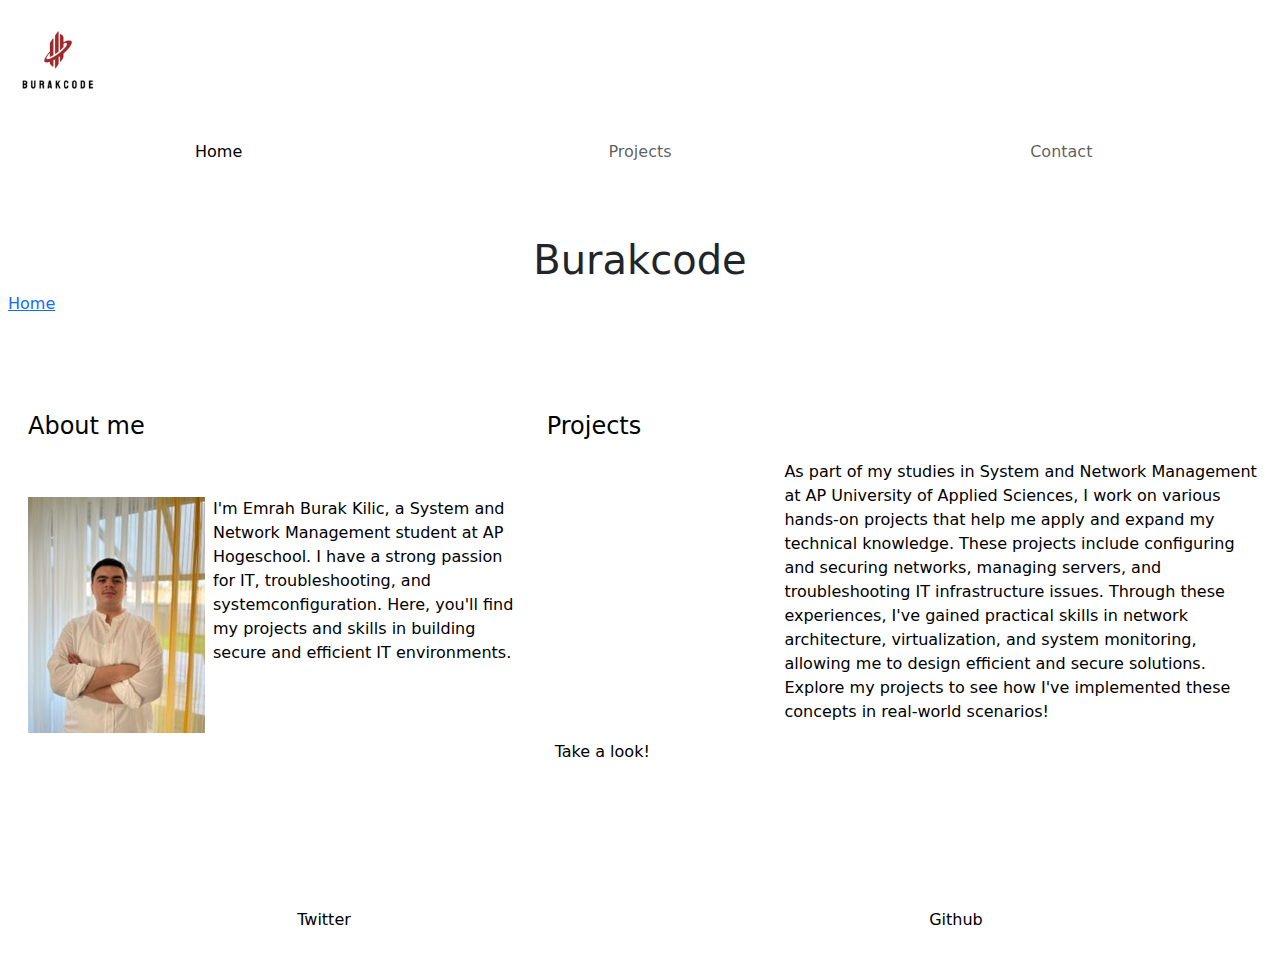
<file: index.html>
<!DOCTYPE html>
<html lang="nl-BE">

<head>
    <meta charset="UTF-8">
    <meta name="viewport" content="width=device-width, initial-scale=1.0">
    <title>Emrah Burak Kilic</title>
    <!-- Bootstrap CSS -->
    <link href="https://cdn.jsdelivr.net/npm/bootstrap@5.3.3/dist/css/bootstrap.min.css" rel="stylesheet"
        integrity="sha384-QWTKZyjpPEjISv5WaRU9OFeRpok6YctnYmDr5pNlyT2bRjXh0JMhjY6hW+ALEwIH" crossorigin="anonymous">
    <!-- Bootstrap CSS icons: https://icons.getbootstrap.com/#usage -->
    <link rel="stylesheet" href="https://cdn.jsdelivr.net/npm/bootstrap-icons@1.11.3/font/bootstrap-icons.min.css">
    <!-- JavaScript: Bootstrap Bundle with Popper -->
    <script src="https://cdn.jsdelivr.net/npm/bootstrap@5.3.3/dist/js/bootstrap.bundle.min.js"
        integrity="sha384-YvpcrYf0tY3lHB60NNkmXc5s9fDVZLESaAA55NDzOxhy9GkcIdslK1eN7N6jIeHz" crossorigin="anonymous"
        defer>
        </script>
    <!-- eigen geschreven css voor jouw html-bestand -->
    <link rel="stylesheet" href="./css/style.css">
</head>

<body>
    
    <img class="m-2" src="./assets/Logo.png" alt="Logo" width="100" height="100">

    <nav class="navbar navbar-expand container-fluid">
    

        <div class="collapse navbar-collapse" id="navbarSupportedContent">
            <ul class="navbar-nav col m-2 d-flex flex-lg-row flex-column">
                <li class="nav-item col-lg-4 col-12 text-center">
                    <a class="nav-link rounded active" href="./index.html">Home</a>
                </li>
                <li class="nav-item col-lg-4 col-12 text-center">
                    <a class="nav-link rounded" href="./Portfolio.html">Projects</a>
                </li>
                <li class="nav-item col-lg-4 col-12 text-center">
                    <a class="nav-link rounded" href="./contact.html">Contact</a>
                </li>
            </ul>
        </div>
        
    </nav>
    
    <header>
        <h1 class="text-center mt-5">Burakcode</h1>
    </header>

    <ul class="m-2 breadcrumb">
        <li><a href="index.html">Home</a></li>
    </ul>

    <main>
        <section class="row mb-5 m-2 mt-5">

            <article class="col-lg-5 mb-5 ml-5 mr-5 mt-5 z rounded">
                <h4 class="mb-5 ms-2">About me</h4>

                <div class="d-flex flex-row p-2">
                    <img src="./assets/Foto.jpg" alt="Professional photo">
                    <p class="text-align-start ms-2">
                        I'm Emrah Burak Kilic, a System and Network Management student at AP Hogeschool.
                        I have a strong passion for IT, troubleshooting, and systemconfiguration.
                        Here, you'll find my projects and skills in
                        building secure and efficient IT
                        environments.
                    </p>
                </div>


            </article>

            <article class="col-lg-7 mb-5 ml-5 mr-5 mt-5 z rounded">
                <div class="d-flex flex-row">
                    <h4 class="col-4">Projects</h4>
                    <p class="text-align-end mt-5">As part of my studies in System and Network Management at AP University of Applied
                        Sciences, I work on various hands-on projects that help me apply and expand my technical knowledge.
                        These projects include configuring and securing networks, managing servers, and troubleshooting IT
                        infrastructure issues. Through these experiences, I've gained practical skills in network
                        architecture, virtualization, and system monitoring, allowing me to design efficient and secure
                        solutions.
    
                        Explore my projects to see how I've implemented these concepts in real-world scenarios!</p>
                </div>
                <a class="text-decoration-none z ms-2" href="Portfolio.html">Take a look!</a>

            </article>

        </section>
    </main>

    <footer>
        <article class="row m-2">

            <a href="https://www.x.com" class="col-md-6 text-center rounded mt-5 z text-decoration-none text-black">
                <p>Twitter</p>
            </a>

            <a href="https://www.github.com" class="col-md-6 text-center rounded mt-5 z text-decoration-none text-black">
                <p>Github</p>
            </a>

        </article>
    </footer>

</body>

</html>
</file>
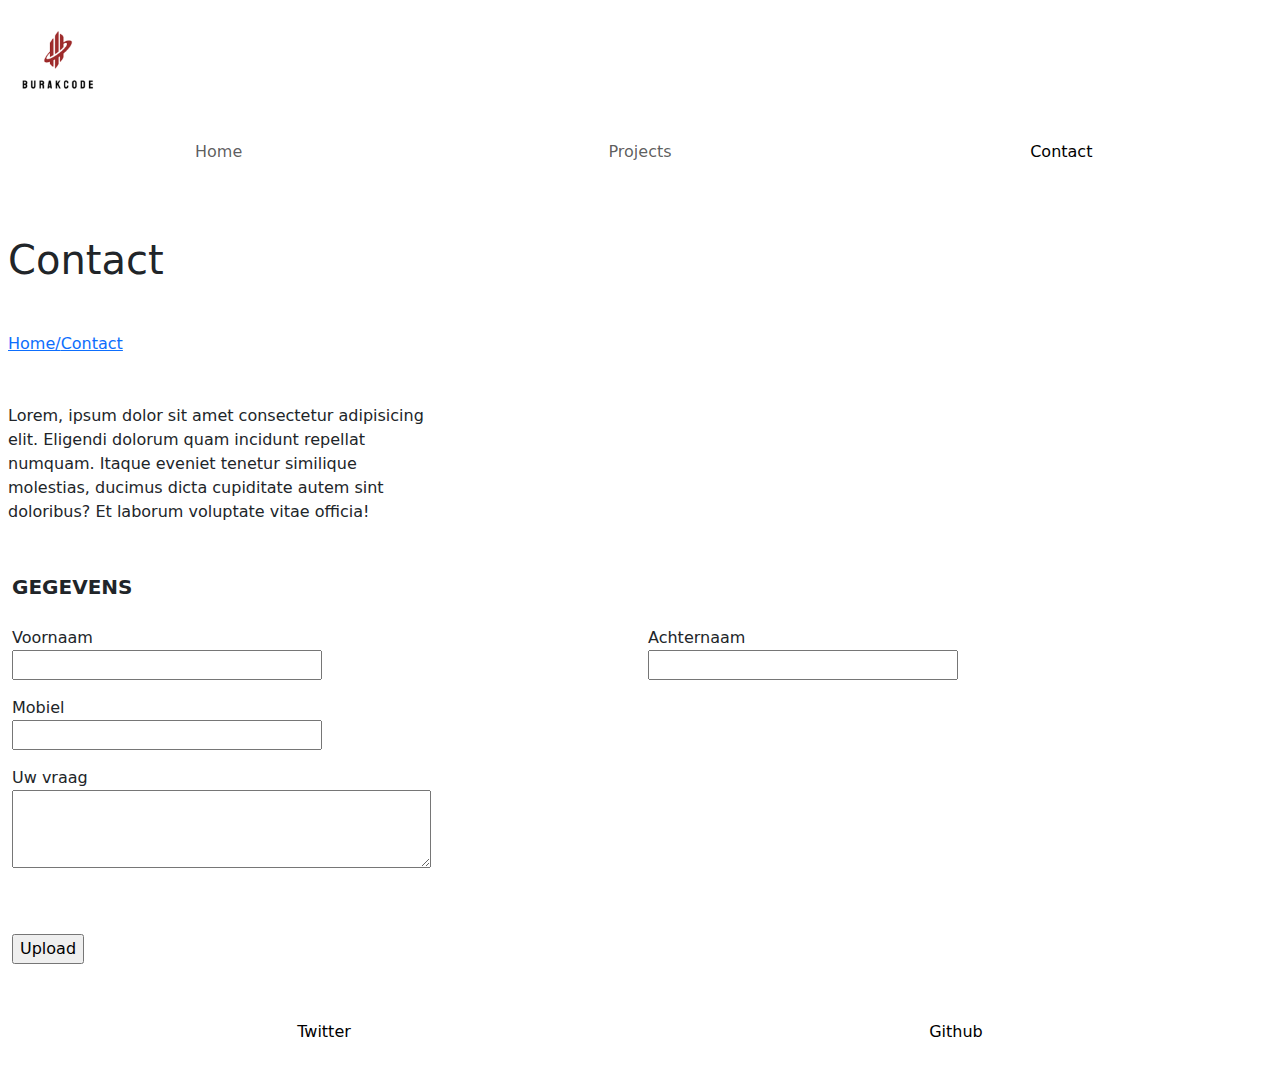
<file: contact.html>
<!DOCTYPE html>
<html lang="nl-BE">

<head>
    <meta charset="UTF-8">
    <meta name="viewport" content="width=device-width, initial-scale=1.0">
    <title>Document</title>
    <!-- Bootstrap CSS -->
    <link href="https://cdn.jsdelivr.net/npm/bootstrap@5.3.3/dist/css/bootstrap.min.css" rel="stylesheet"
        integrity="sha384-QWTKZyjpPEjISv5WaRU9OFeRpok6YctnYmDr5pNlyT2bRjXh0JMhjY6hW+ALEwIH" crossorigin="anonymous">
    <!-- Bootstrap CSS icons: https://icons.getbootstrap.com/#usage -->
    <link rel="stylesheet" href="https://cdn.jsdelivr.net/npm/bootstrap-icons@1.11.3/font/bootstrap-icons.min.css">
    <!-- JavaScript: Bootstrap Bundle with Popper -->
    <script src="https://cdn.jsdelivr.net/npm/bootstrap@5.3.3/dist/js/bootstrap.bundle.min.js"
        integrity="sha384-YvpcrYf0tY3lHB60NNkmXc5s9fDVZLESaAA55NDzOxhy9GkcIdslK1eN7N6jIeHz" crossorigin="anonymous"
        defer>
        </script>
    <!-- eigen geschreven css voor jouw html-bestand -->
    <link rel="stylesheet" href="./css/style.css">
</head>

<body>
    <img class="m-2" src="./assets/Logo.png" alt="Logo" width="100" height="100">

    <nav class="navbar navbar-expand container-fluid">
    

        <div class="collapse navbar-collapse" id="navbarSupportedContent">
            <ul class="navbar-nav col m-2 d-flex flex-lg-row flex-column">
                <li class="nav-item col-lg-4 col-12 text-center">
                    <a class="nav-link rounded" href="./index.html">Home</a>
                </li>
                <li class="nav-item col-lg-4 col-12 text-center">
                    <a class="nav-link rounded" href="./Portfolio.html">Projects</a>
                </li>
                <li class="nav-item col-lg-4 col-12 text-center">
                    <a class="nav-link rounded active" href="./contact.html">Contact</a>
                </li>
            </ul>
        </div>
        
    </nav>

    

    <main>
        <header>
            <h1 class="m-2 mt-5">Contact</h1>

            <ul class=" m-2 breadcrumb mt-5 mb-5">
                <li><a href="index.html">Home/</a></li>
                <li><a href="contact.html">Contact</a></li>
            </ul>

        </header>
        <p class="col-md-4 m-2 mb-5 mt-5">Lorem, ipsum dolor sit amet consectetur adipisicing elit. Eligendi dolorum quam incidunt repellat numquam.
            Itaque eveniet tenetur similique molestias, ducimus dicta cupiditate autem sint doloribus? Et laborum
            voluptate vitae officia!
        </p>
        <form action="#" method="post" class="container-fluid">

            <fieldset class="row mb-3 g-3">
    
                <legend class="text-uppercase fs-5 fw-bolder">Gegevens</legend>
    
                    <div class="col-md-6">
                        <label for="fname">Voornaam</label> <br>
                        <input class="w-50" type="text" id="fname" name="fname">
                    </div>
    
                    <div class="col-md-6">
                        <label for="lname">Achternaam</label> <br>  
                        <input class="w-50" type="text" id="lname" name="lname" >
                    </div>
    
                    <div class="col-md-6">
                        <label for="phone">Mobiel</label><br>
                        <input class="w-50" type="tel" id="phone" name="phone" >
                    </div>
            
            </fieldset>
            
            
            <fieldset class="mb-5 g-5 col-md-4">
                <label for="question">Uw vraag</label>
                <legend><textarea class="w-100" ></textarea></legend> 
            </fieldset>
    
            <input type="submit" value="Upload">
        </form>



    </main>
</body>
<footer>
    <article class="row m-2">

        <a href="https://www.x.com" class="col-md-6 text-center rounded mt-5 z text-decoration-none text-black">
            <p>Twitter</p>
        </a>

        <a href="https://www.github.com" class="col-md-6 text-center rounded mt-5 z text-decoration-none text-black">
            <p>Github</p>
        </a>

    </article>
</footer>
</html>
</file>
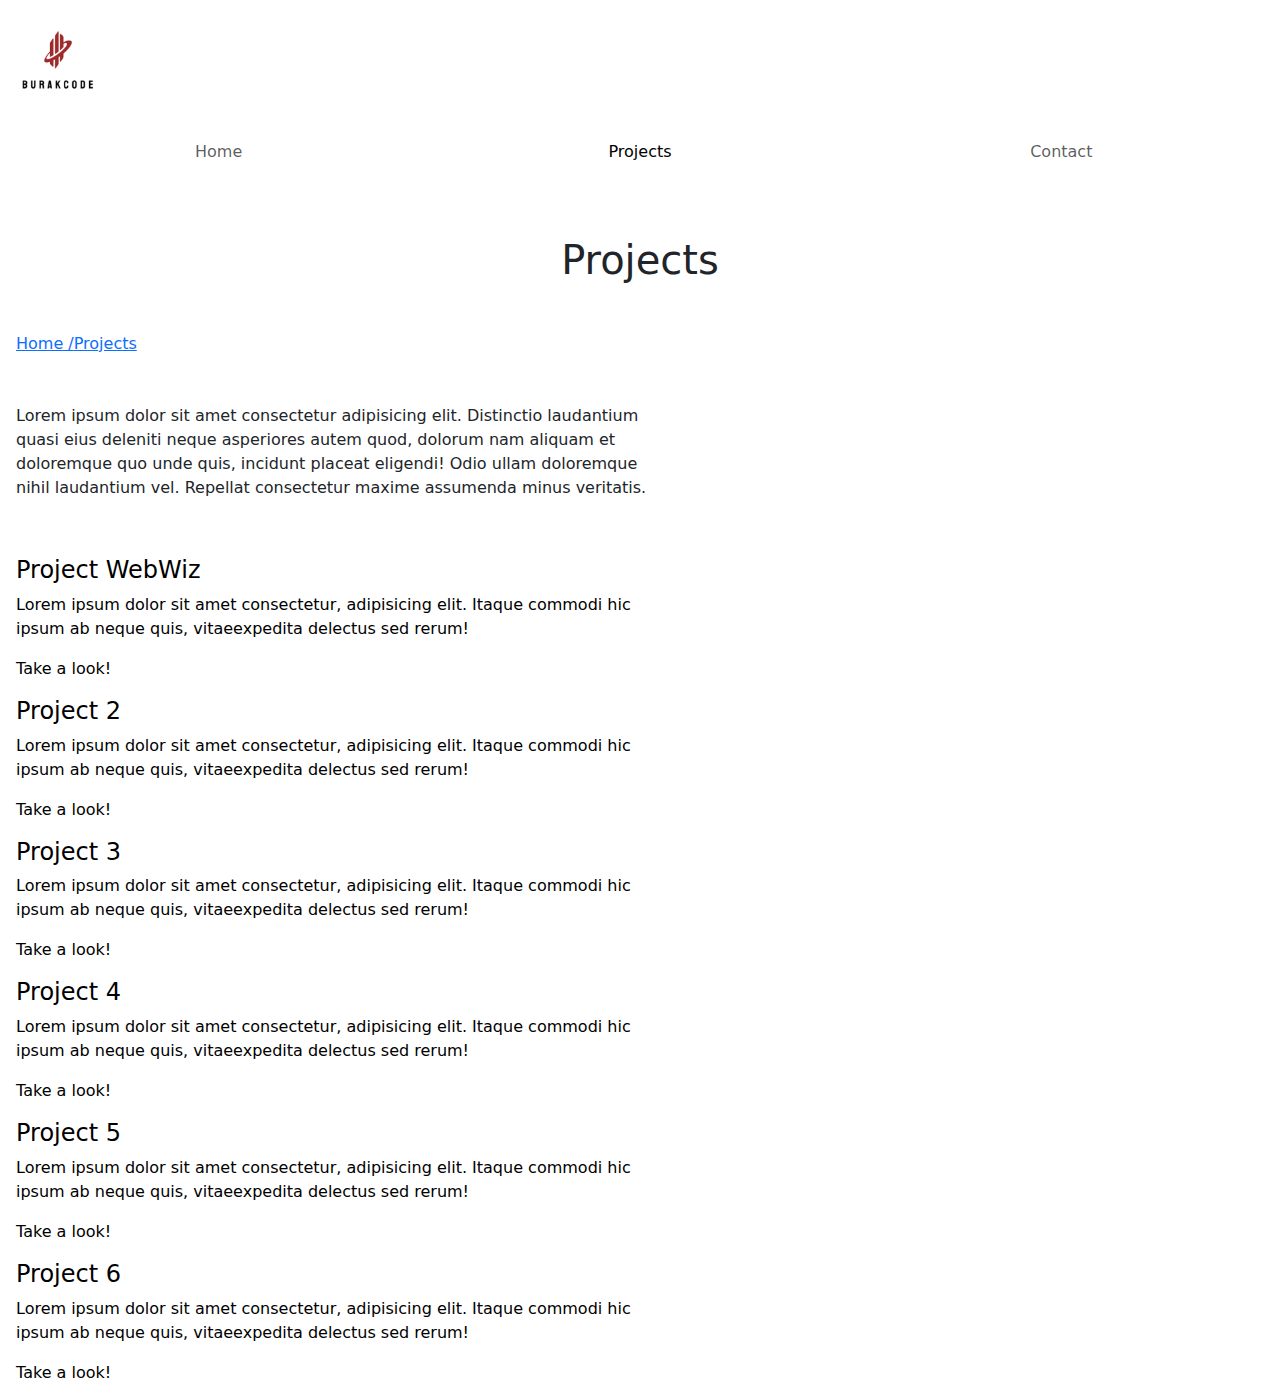
<file: Portfolio.html>
<!DOCTYPE html>
<html lang="nl-BE">

<head>
    <meta charset="UTF-8">
    <meta name="viewport" content="width=device-width, initial-scale=1.0">
    <title>Document</title>
    <!-- Bootstrap CSS -->
    <link href="https://cdn.jsdelivr.net/npm/bootstrap@5.3.3/dist/css/bootstrap.min.css" rel="stylesheet"
        integrity="sha384-QWTKZyjpPEjISv5WaRU9OFeRpok6YctnYmDr5pNlyT2bRjXh0JMhjY6hW+ALEwIH" crossorigin="anonymous">
    <!-- Bootstrap CSS icons: https://icons.getbootstrap.com/#usage -->
    <link rel="stylesheet" href="https://cdn.jsdelivr.net/npm/bootstrap-icons@1.11.3/font/bootstrap-icons.min.css">
    <!-- JavaScript: Bootstrap Bundle with Popper -->
    <script src="https://cdn.jsdelivr.net/npm/bootstrap@5.3.3/dist/js/bootstrap.bundle.min.js"
        integrity="sha384-YvpcrYf0tY3lHB60NNkmXc5s9fDVZLESaAA55NDzOxhy9GkcIdslK1eN7N6jIeHz" crossorigin="anonymous"
        defer>
        </script>
    <!-- eigen geschreven css voor jouw html-bestand -->
    <link rel="stylesheet" href="./css/style.css">
</head>

<body>
    <img class="m-2" src="./assets/Logo.png" alt="Logo" width="100" height="100">

    <nav class="navbar navbar-expand container-fluid">
    

        <div class="collapse navbar-collapse" id="navbarSupportedContent">
            <ul class="navbar-nav col m-2 d-flex flex-lg-row flex-column">
                <li class="nav-item col-lg-4 col-12 text-center">
                    <a class="nav-link rounded" href="./index.html">Home</a>
                </li>
                <li class="nav-item col-lg-4 col-12 text-center">
                    <a class="nav-link rounded active" href="./Portfolio.html">Projects</a>
                </li>
                <li class="nav-item col-lg-4 col-12 text-center">
                    <a class="nav-link rounded" href="./contact.html">Contact</a>
                </li>
            </ul>
        </div>
        
    </nav>

   

    <main>
        <header class="m-2">
            <h1 class="text-center m-5">Projects</h1>

            <ul class=" m-2 mt-5 mb-5 breadcrumb">
                <li><a href="index.html">Home / </a></li>
                <li><a href="Portfolio.html"> Projects</a></li>
              </ul>

            <p class="text-align-end m-2 mb-5 col-md-6">
                Lorem ipsum dolor sit amet consectetur adipisicing elit. Distinctio laudantium quasi eius
                deleniti neque asperiores autem quod, dolorum nam aliquam et doloremque quo unde quis, incidunt placeat
                eligendi! Odio ullam doloremque nihil laudantium vel. Repellat consectetur maxime assumenda minus veritatis.
            </p>

        </header>
                            
        <section class="d-flex flex-column align-items-start">

            
                <article class="col-md-12 rounded m-2 z" style="max-width: 50%;" >
                    <h4 class="ms-2">Project WebWiz</h4>
                    <p class="ms-2">Lorem ipsum dolor sit amet consectetur, adipisicing elit. Itaque commodi hic ipsum ab neque quis,
                        vitaeexpedita delectus sed rerum!
                    </p>
                    <a class="text-decoration-none z ms-2" href="naam.html">Take a look!</a>
                </article>
            

                <article class="col-md-12 rounded m-2 z" style="max-width: 50%;" >
                    <h4 class="ms-2">Project 2</h4>
                    <p class="ms-2">Lorem ipsum dolor sit amet consectetur, adipisicing elit. Itaque commodi hic ipsum ab neque quis,
                        vitaeexpedita delectus sed rerum!
                    </p>
                    <a class="text-decoration-none z ms-2" href="naam.html">Take a look!</a>
                </article>

                <article class="col-md-12 rounded m-2 z" style="max-width: 50%;" >
                    <h4 class="ms-2">Project 3</h4>
                    <p class="ms-2">Lorem ipsum dolor sit amet consectetur, adipisicing elit. Itaque commodi hic ipsum ab neque quis,
                        vitaeexpedita delectus sed rerum!
                    </p>
                    <a class="text-decoration-none z ms-2" href="naam.html">Take a look!</a>
                </article>

                <article class="col-md-12 rounded m-2 z" style="max-width: 50%;" >
                    <h4 class="ms-2">Project 4</h4>
                    <p class="ms-2">Lorem ipsum dolor sit amet consectetur, adipisicing elit. Itaque commodi hic ipsum ab neque quis,
                        vitaeexpedita delectus sed rerum!
                    </p>
                    <a class="text-decoration-none z ms-2" href="naam.html">Take a look!</a>
                </article>

                <article class="col-md-12 rounded m-2 z" style="max-width: 50%;" >
                    <h4 class="ms-2">Project 5</h4>
                    <p class="ms-2">Lorem ipsum dolor sit amet consectetur, adipisicing elit. Itaque commodi hic ipsum ab neque quis,
                        vitaeexpedita delectus sed rerum!
                    </p>
                    <a class="text-decoration-none z ms-2" href="naam.html">Take a look!</a>
                </article>

                <article class="col-md-12 rounded m-2 z" style="max-width: 50%;" >
                    <h4 class="ms-2">Project 6</h4>
                    <p class="ms-2">Lorem ipsum dolor sit amet consectetur, adipisicing elit. Itaque commodi hic ipsum ab neque quis,
                        vitaeexpedita delectus sed rerum!
                    </p>
                    <a class="text-decoration-none z ms-2" href="naam.html">Take a look!</a>
                </article>

        </section>

    </main>
    
</body>

</html>
</file>
<file: css/style.css>
.navbar-nav .nav-item .nav-link:hover {
    background-color: #9E2C2C;
    color:#FFFFFF;
  }

  .z {
    color: #000000 !important;
  }
  
  .z:hover {
    background-color: #9E2C2C;
    color:#FFFFFF !important; 
  }
  
  .footerlink{
    background-color: #9E2C2C;
  }
  p.a {
    white-space: nowrap;
  }
  
  p.b {
    white-space: normal;
  }
  
  p.c {
    white-space: pre;
  }
</file>
